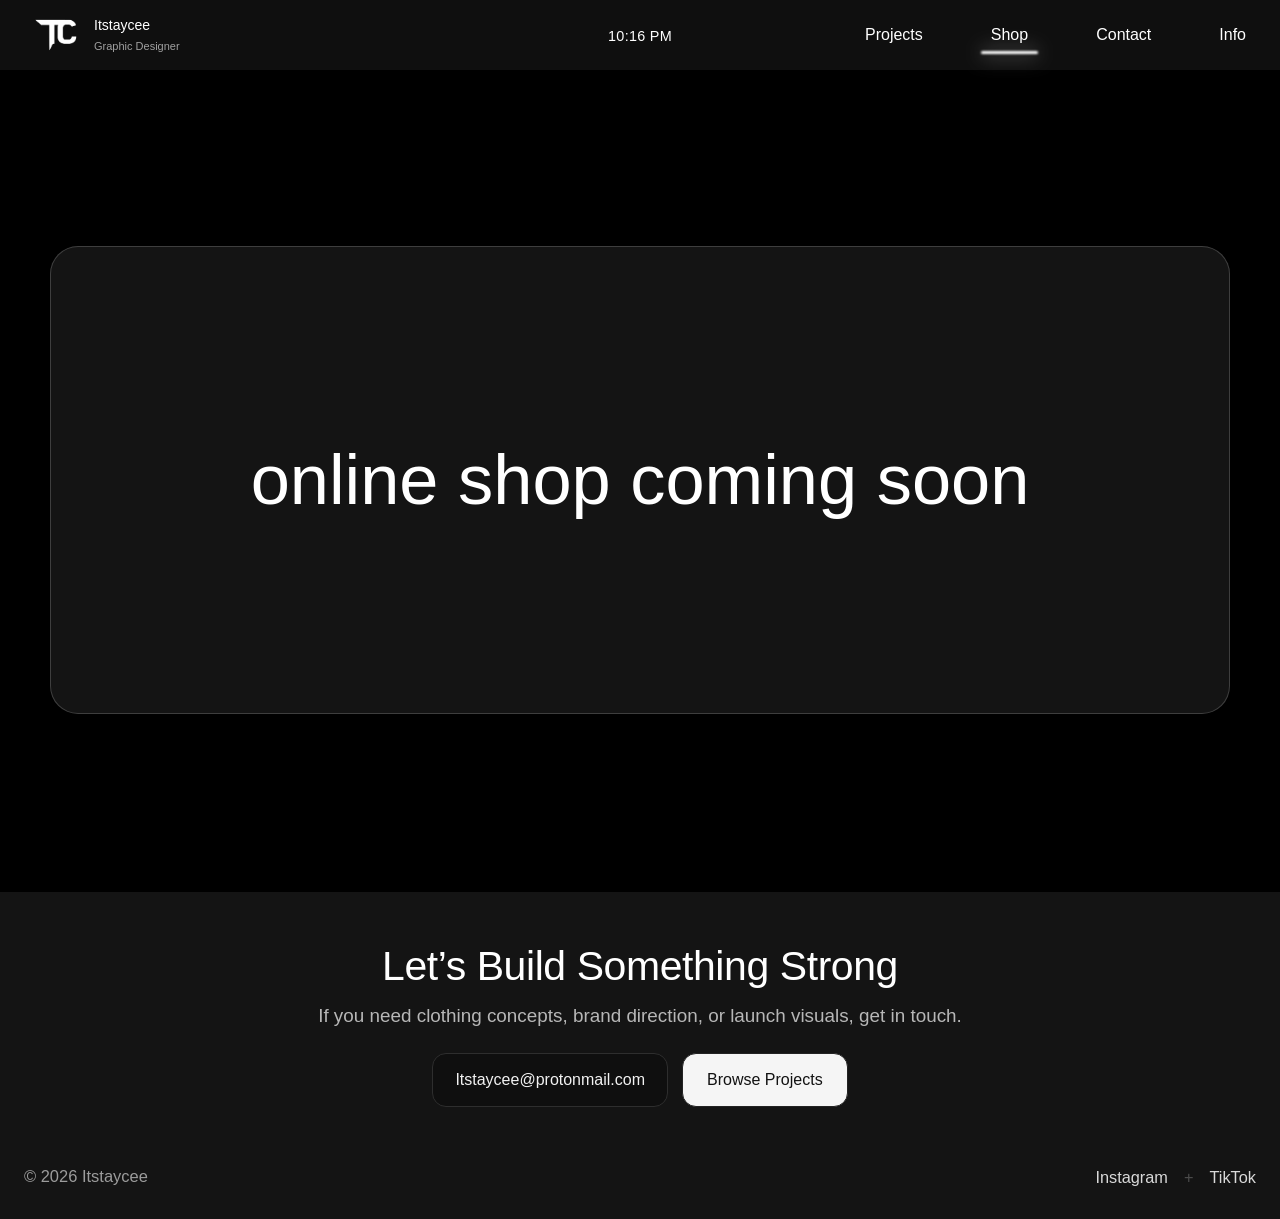
<file: shop.html>
<!DOCTYPE html>
<html lang="en">
<head>
    <meta charset="UTF-8">
    <meta name="viewport" content="width=device-width, initial-scale=1.0">
    <link rel="stylesheet" href="/CSS/style.css">
    <link rel="stylesheet" href="https://cdnjs.cloudflare.com/ajax/libs/font-awesome/6.5.2/css/all.min.css" integrity="sha512-SnH5WK+bZxgPHs44uWIX+LLJAJ9/2PkPKZ5QiAj6Ta86w+fsb2TkcmfRyVX3pBnMFcV7oQPJkl9QevSCWr3W6A==" crossorigin="anonymous" referrerpolicy="no-referrer" />
    <link href="https://fonts.googleapis.com/css2?family=Inter:wght@100..900&display=swap" rel="stylesheet">
    <link rel="icon" href="/tc-logo-black-favicon.png">
    <title>Itstaycee</title>
</head>
<body>
    <header class="header">
        <nav class="navbar">
            <a href="index.html" class="nav-logo">
                <img src="/images/TC-logo-white.webp" alt="Logo">
                <div class="nav-text">
                    <h6>Itstaycee</h6>
                    <p>Graphic Designer</p>
                </div>
            </a>
            <ul class="nav-menu">
                <li class="nav-item">
                    <a href="index.html" class="nav-link nav-link-ltr">Projects</a>
                </li>
                <li class="nav-item">
                    <a href="shop.html" class="nav-link nav-link-ltr">Shop</a>
                </li>
                <li class="nav-item">
                    <a href="contact.html" class="nav-link nav-link-ltr">Contact</a>
                </li>
                <li class="nav-item">
                    <a href="info.html" class="nav-link nav-link-ltr-1">Info</a>
                </li>
            </ul>
            <button class="hamburger" aria-label="Hamburger-Menu">
                <span class="bar"></span>
                <span class="bar"></span>
                <span class="bar"></span>
            </button>
        </nav>
    </header>

    <section class="shop-page">
        <div class="shop-coming-soon">
            <p>Online shop coming soon</p>
        </div>
    </section>

    <footer class="site-footer">
        <div class="site-footer-inner">
            <div class="site-footer-card">
                <h2>Let’s Build Something Strong</h2>
                <p>If you need clothing concepts, brand direction, or launch visuals, get in touch.</p>
                <div class="site-footer-cta">
                    <a class="site-footer-email" href="contact.html">Itstaycee@protonmail.com</a>
                    <a class="site-footer-btn" href="index.html">Browse Projects</a>
                </div>
            </div>

            <div class="site-footer-bottom">
                <p>&copy; 2026 Itstaycee</p>
                <div class="site-footer-links">
                    <a href="https://www.instagram.com/itstaycee/?hl=en" target="_blank" rel="noopener noreferrer">Instagram</a>
                    <a href="https://www.tiktok.com/@tayycee__?lang=en" target="_blank" rel="noopener noreferrer">TikTok</a>
                </div>
            </div>
        </div>
    </footer>
</body>
<script src="/JS/java.js"></script>
</html>
</file>
<file: CSS/style.css>
*{
    margin: 0;
    padding: 0;
    box-sizing: border-box;
}



/* Font Styles */
:root {
    --primary-font: "PP Neue Montreal", sans-serif;
    --fallback-font: "Inter", sans-serif;
    --font-thin: 300;
    --font-book: 400;
    --font-medium: 500;
    --font-semibold: 600;
    --font-bold: 700;
    --text-color: #fff;
    --background-color: #000;
    --background-color-2: #2A2A2A;
    --background-color-3: #0F0F0F;
}

/* Typography */
h1, h2, h3, h4, h5, h6, p {
    font-family: var(--primary-font), var(--fallback-font);
    color: var(--text-color);
    line-height: 1.65;
}

body,
p,
a,
li,
span,
button,
input,
textarea,
label {
    font-family: var(--primary-font), var(--fallback-font);
}

h1 { font-size: 3rem;}
h2 { font-size: 2.88rem;}
h3 { font-size: 2.074rem;}
h4 { font-size: 1.728rem;}
h5 { font-size: 1.44rem;}
h6 { font-size: 1.2rem;}

p { font-size: 1rem; font-weight: var(--font-book); }

/* Body & Background */
body {
    background-color: var(--background-color);
    height: 100%;
}


li {
    list-style: none;
}

a {
    text-decoration: none;
}



.header{
    background-color: var(--background-color-3);
    box-shadow: 0 0 10px rgba(0, 0, 0, .09);
}

.navbar {
    position: relative;
    display: flex;
    justify-content: space-between;
    align-items: center;
    padding: 0rem 1.5rem;
    
}

.nav-clock {
    position: absolute;
    left: 50%;
    transform: translateX(-50%);
    top: 50%;
    margin-top: -0.5em;
    pointer-events: none;
    color: #fff;
    font-family: var(--primary-font), var(--fallback-font);
    font-size: 0.9rem;
    font-weight: var(--font-medium);
    letter-spacing: 0.02em;
    white-space: nowrap;
}

.nav-clock-sep {
    opacity: 0.28;
    padding: 0 0.35rem;
}

.hamburger {
    display: none;
}

.bar {
    display: block;
    width: 25px;
    height: 3px;
    margin: 5px auto;
    -webkit-transition: all 0.3s ease-in-out;
    transition: all 0.3s ease-in-out;
    background-color: #101010;
}

.nav-menu {
    display: flex;
    justify-content: space-between;
    align-items: center;
    
}

.nav-backdrop {
    display: none;
}

.mobile-nav-drawer {
    display: none;
}

.nav-link {
    position: relative;
    padding: 5px 10px;
    font-size: 1rem;
    font-weight: 400;
    color: #fff;
    transition: all 0.3s ease-out;
    display: flex;
    align-items: center; /* Align text and arrow vertically */
    gap: 3px; /* Reduce gap between text and arrow */
    font-family: var(--primary-font);
    text-decoration: none;
  }

.nav-link::after {
    content: "";
    position: absolute;
    left: 50%;
    bottom: -5px; /* Adjust for spacing */
    width: 0;
    height: 3px;
    background: rgba(255, 255, 255, 0.7); /* Soft underglow */
    transition: width 0.3s ease-in-out, left 0.3s ease-in-out;
    box-shadow: 0 0 20px rgba(255, 255, 255, 0.7);
    border-radius: 20px;
    filter: blur(1.2px);
    
    
}

.nav-link:hover::after {
    width: 100%;
    left: 0;
}

.nav-link.active::after {
    width: 100%;
    left: 0;
    background: white; /* Brighter underglow for active link */
}

  .nav-item {
    margin-left: 3rem;
    
}

 .nav-item-2 {
        margin-left: 3rem;
        width: auto; /* Remove fixed width to prevent uneven spacing */
      }
    
    
    
    .nav-item-2:hover img {
        transform: rotate(44.5deg); /* Rotate arrow 90 degrees */
        filter: drop-shadow(0 0 5px rgba(255, 255, 255, 1)); /* Add a subtle white glow */
    }
  
  .nav-item-2 img {
    width: 10px; /* Adjust arrow size as needed */
    height: auto;
    margin: 0; /* Remove any extra spacing */
    padding: 0; /* Remove padding */
    transition: transform 0.3s ease, filter 0.3s ease; /* Smooth hover effect */
  }
  




  


.nav-logo img{
    height: 70px;
    width: auto;
}
.nav-logo{
    display: flex;
}

.nav-text{
    display: flex;
    justify-content: center;
    flex-direction: column;
}
.nav-text h6{
    font-size: 14px;
    text-align: left;
    font-weight: var(--font-book);
    color: #ffffff;
}
.nav-text p{
    color: #a0a0a0;
    text-align: left;
    font-size: 11px;
}

.connect {
text-decoration: underline;
font-family: var(--primary-font);
}

.ban-bold span{
    font-weight: 600;
}

  @keyframes animate{
    0%{
        background-position: 0 100%;
    }
    50%{
        background-position: 100% 0;
    }
    100%{
        background-position: 0 100%;
    }
}


 /*  This is the loading text animation on the home screen*/

.text-focus-in {
	-webkit-animation: text-focus-in 0.8s cubic-bezier(0.550, 0.085, 0.680, 0.530) both;
	        animation: text-focus-in 0.8s cubic-bezier(0.550, 0.085, 0.680, 0.530) both;
}


 @-webkit-keyframes text-focus-in {
    0% {
      -webkit-filter: blur(12px);
              filter: blur(12px);
      opacity: 0;
    }
    100% {
      -webkit-filter: blur(0px);
              filter: blur(0px);
      opacity: 1;
    }
  }
  @keyframes text-focus-in {
    0% {
      -webkit-filter: blur(12px);
              filter: blur(12px);
      opacity: 0;
    }
    100% {
      -webkit-filter: blur(0px);
              filter: blur(0px);
      opacity: 1;
    }
  }
  


.banner{
    height: 700px;
    width: auto;
    
}



.banner h4{
    text-align: left;
    font-size: 2.8rem;
    font-weight: 300;
   
    width: 90%;
    text-shadow: 0px 0px 8px rgba(255, 255, 255, 0.3);
}
.banner h3{
    text-align: left;
    font-size: 3rem;
    font-weight: 500;
    
    width: 90%;
    text-shadow: 0px 0px 8px rgba(255, 255, 255, 0.3);
}


.banner p{
    color: #ffffff;
    text-align: center;
    padding-bottom: 20px;
}

.view-work-button {
    display: inline-block;
    margin-left: 0px;
    margin-top: 30px;
    padding: 12px 28px;
    font-family: var(--primary-font);
    font-size: 1rem;
    font-weight: 400;
    color: white;
    background-color: #000;
    border: none;
    border-radius: 5px;
    text-decoration: none;
    transition: all 0.3s ease;

}
.view-work-button:hover {
    background-color: white;
    color: black;
    border-color: black;
}

.banner .view-work-button {
    display: inline-flex;
    align-items: center;
    justify-content: center;
    min-height: 54px;
    padding: 0 42px;
    border-radius: 14px;
    border: 1px solid #2e2e2e;
    background: #0f0f0f;
    color: #f2f2f2;
    text-decoration: none;
    font-size: 1rem;
    font-weight: var(--font-medium);
    transition: all 0.25s ease;
}

.banner .view-work-button:hover {
    border-color: #4c4c4c;
    background: #131313;
    color: #fff;
}


 h3 span{
    color: #000;
    text-align: center;
    font-style: bold;
    font-weight: 400;
    font-size: 5rem;
    font-style: italic;
    
}

.mainwrapper{
    height: auto;
    width: 100%;
    color: aliceblue;
    padding-top: 100px;
}
.mainwrapper-3{
    min-height: 900px;
    color: aliceblue;
    padding-top: 100px;
}

.projects-shell {
    padding: 140px 24px 0;
    max-width: 1320px;
    margin: 0 auto;
}

.projects-intro {
    max-width: 900px;
    margin-bottom: 34px;
}

.projects-kicker {
    font-size: 0.82rem;
    letter-spacing: 0.22em;
    text-transform: uppercase;
    color: #8d8d8d;
    margin-bottom: 14px;
}

.projects-intro h1 {
    font-size: clamp(2.2rem, 5.1vw, 4.4rem);
    line-height: 1;
    font-weight: var(--font-medium);
    max-width: 980px;
}

.projects-intro p {
    max-width: 720px;
    margin-top: 18px;
    color: #b7b7b7;
    font-size: 0.98rem;
    font-weight: 350;
    line-height: 1.5;
}

.project-tabs {
    display: inline-flex;
    gap: 10px;
    padding: 8px;
    border: 1px solid rgba(255, 255, 255, 0.1);
    border-radius: 999px;
    background: rgba(255, 255, 255, 0.03);
    margin-bottom: 28px;
}

.project-tabs-top {
    display: flex;
    justify-content: center;
    width: fit-content;
    margin: 0 auto 34px;
}

.project-tab {
    border: 0;
    background: transparent;
    color: #acacac;
    padding: 12px 20px;
    border-radius: 999px;
    cursor: pointer;
    font-size: 0.95rem;
    transition: background 0.25s ease, color 0.25s ease;
}

.project-tab.active,
.project-tab[aria-selected="true"] {
    background: #f3f3f3;
    color: #080808;
}

.project-panel {
    padding-bottom: 10px;
}

.project-panel[hidden] {
    display: none;
}

.project-panel-copy {
    display: grid;
    grid-template-columns: minmax(0, 1.1fr) minmax(0, 0.9fr);
    gap: 24px;
    align-items: end;
    margin-bottom: 28px;
}

.project-panel-copy h2 {
    font-size: clamp(1.45rem, 2.35vw, 2.2rem);
    line-height: 1.08;
    font-weight: 600;
}


.project-panel-copy p {
    color: #9f9f9f;
    font-size: 0.92rem;
    line-height: 1.55;
    font-weight: 350;
    max-width: 520px;
}

.project-card-feature {
    box-shadow: inset 0 0 0 1px rgba(255, 255, 255, 0.08);
}

.clothing-image-card .content {
    display: none;
}

.merch-image-card {
    aspect-ratio: auto;
    overflow: hidden;
    background: transparent;
    width: 100%;
    height: 500px;
    max-width: 100%;
    margin: 0 auto;
    display: flex;
    align-items: center;
    justify-content: center;
}

.merch-image-card.project-card-feature {
    box-shadow: none;
}

.merch-image-card img {
    width: auto;
    height: auto;
    max-width: 100%;
    max-height: 100%;
    object-fit: contain;
    display: block;
}

.bl-items.clothing-grid {
    grid-template-columns: repeat(3, minmax(0, 1fr));
    align-items: start;
    row-gap: 20px;
}

.bl-items.clothing-grid .bl-item-1 {
    align-self: start;
}

.bl-items.clothing-grid .image {
    aspect-ratio: auto;
    overflow: hidden;
}

.bl-items.merch-grid {
    grid-template-columns: repeat(3, minmax(0, 1fr));
    align-items: start;
}

.bl-items.clothing-grid .merch-image-card {
    height: auto;
    min-height: 0;
    overflow: hidden;
    align-items: flex-start;
}

.bl-items.clothing-grid .merch-image-card img {
    width: 100%;
    height: auto;
    max-width: 100%;
    max-height: none;
    object-fit: contain;
}

.shop-page {
    padding: 140px 24px 0;
    max-width: 1320px;
    margin: 0 auto;
}

.shop-coming-soon {
    min-height: calc(100vh - 220px);
    display: flex;
    align-items: center;
    justify-content: center;
    text-align: center;
}

.shop-coming-soon p {
    margin: 0;
    color: #ffffff;
    font-size: clamp(2.2rem, 6vw, 4.4rem);
    line-height: 1;
    font-weight: var(--font-medium);
    text-transform: lowercase;
    width: min(100%, 1180px);
    min-height: clamp(340px, 52vh, 560px);
    display: flex;
    align-items: center;
    justify-content: center;
    padding: 28px 34px;
    border: 1px solid rgba(255, 255, 255, 0.18);
    background: rgba(255, 255, 255, 0.08);
    backdrop-filter: blur(18px);
    -webkit-backdrop-filter: blur(18px);
    box-shadow: 0 18px 60px rgba(0, 0, 0, 0.2);
    border-radius: 28px;
}

.shop-hero {
    max-width: 860px;
    margin-bottom: 30px;
}

.shop-hero h1 {
    font-size: clamp(2.4rem, 5.5vw, 4.8rem);
    line-height: 0.98;
}

.shop-hero p:last-child {
    margin-top: 18px;
    color: #b7b7b7;
    font-size: 1.05rem;
}

.shop-grid {
    display: grid;
    grid-template-columns: repeat(3, minmax(0, 1fr));
    gap: 16px;
}

.shop-card {
    padding: 28px;
    min-height: 320px;
    border: 1px solid rgba(255, 255, 255, 0.1);
    background: linear-gradient(180deg, rgba(255, 255, 255, 0.05), rgba(255, 255, 255, 0.02));
    display: flex;
    flex-direction: column;
}

.shop-card-label {
    font-size: 0.82rem;
    text-transform: uppercase;
    letter-spacing: 0.18em;
    color: #8d8d8d;
}

.shop-card h2 {
    margin-top: 16px;
    font-size: 1.8rem;
    line-height: 1.05;
}

.shop-card p {
    color: #b7b7b7;
    margin-top: 14px;
}

.shop-card .view-work-button {
    margin-top: auto;
    align-self: flex-start;
}

.fade-in-element {
    opacity: 0;
    transition: opacity 3s ease-in;
    animation: fadeIn 3s forwards;
  }
  
  .fade-in-element.visible {
    opacity: 1;
  }

  @keyframes fadeIn {
    from {
      opacity: 0;
    }
    to {
      opacity: 1;
    }
  }
  
/* Preloader styles */
#preloader {
    position: fixed;
    top: 0;
    left: 0;
    width: 100%;
    height: 100%;
    background-color: #000000; /* Background color for the preloader */
    display: flex;
    justify-content: center;
    align-items: center;
    z-index: 9999; /* Ensures it appears above all other elements */
    opacity: 1; /* Initially fully visible */
    transition: opacity 0.5s ease; /* Smooth fade-out over 0.5 seconds */
}

/* Preloader video styles */
.preloader-video {
    width: 120px; /* Adjust width as needed */
    height: auto; /* Maintain aspect ratio */
    pointer-events: none;
}

.preloader-video::-webkit-media-controls {
    display: none !important;
}

.preloader-video::-webkit-media-controls-start-playback-button {
    display: none !important;
    -webkit-appearance: none;
}

  /* ABOUT ME AND DETAILS------------> */

.what-is-about-me {
    display: grid;
    grid-template-columns: minmax(0, 1.45fr) minmax(320px, 0.9fr);
    gap: 28px;
    align-items: start;
    padding: 60px 60px 30px;
}
    
    .what-is-1 { grid-area: 1 / 1 / 2 / 2; }
    .what-is-2 { grid-area: 1 / 2 / 2 / 3; }



.what-is-about-1 h1{
    text-align: left;
    padding: 0;
    font-size: clamp(2.6rem, 6vw, 4.8rem);
    line-height: 0.95;
    letter-spacing: 0.01em;
}
.what-is-about-1 p{
    color: #ffffff;
    width: 100%;
    max-width: 720px;
    font-size: 1.2rem;
    line-height: 1.28;
    font-weight: 450;
}

.about-body {
    margin-top: 24px;
}

.about-body p {
    padding: 0 !important;
}

.connects {
    display: grid;
    grid-template-columns: auto auto;
    gap: 14px 12px;
    margin-top: 18px;
    justify-content: start;
}

.connects span{
    color: #ffffff;
    padding-left: 0;
    font-size: 1.05rem;
}

.connects a {
    color: #d9d9d9;
    text-decoration: underline;
    text-underline-offset: 2px;
    font-weight: var(--font-medium);
}

.connects a:hover {
    color: #19b7c9;
}

.connects .connect + .connect::before {
    content: none;
}

.connects .connect {
    display: inline-flex;
    align-items: center;
}

.connects span.connect:nth-child(2)::after {
    content: none;
}

.connects span:first-child {
    grid-column: 1 / -1;
}

.connects span:first-child a{
    color: #ffffff;
    text-decoration: underline;
    text-underline-offset: 2px;
}
.about-body span{
    color: #ffffff;
    
}
.what-is-about-2 img{
    height: auto;
    width: 100% !important;
    padding: 0;
    margin-left: 0;
}

.what-is-about-2 {
    display: flex;
    flex-direction: column;
}

.what-is-about-2 .connects {
    margin-top: 16px;
}

.about-signature {
    margin-top: 14px;
    width: 92px !important;
    height: auto !important;
    opacity: 0.75;
}

#line{
    display: flex;
    justify-content: center;
}

.separator {
    height: 1px;
    width: 100%; /* Thickness of the line */
    background-color: #333333;
    padding: 0 60px;
    margin: 0rem 0rem 2rem 0rem; 
}

.experience {
    padding: 1rem 2.5rem;
    background-color: #000000; /* Matches the dark background */
    color: #ffffff; /* Light text on dark background */
}

.experience-item {
    display: flex; /* Flexbox layout */
    justify-content: space-between; /* Align left and right */
    align-items: flex-start; /* Align items at the top */
    margin-bottom: 2rem;
}

.work-experience-title {
    display: flex; /* Aligns items horizontally */
    align-items: center; /* Vertically centers the items */
    gap: 10px; /* Adds space between the dot and the text */
    margin-bottom: 1.5rem; /* Space below the title */
    padding-left: 60px;
}

.work-experience-title img {
    width: 13px !important; /* Adjust dot size */
    margin-left: -23px;
    height: auto;
    filter: drop-shadow(0 0 5px rgba(255, 255, 255, 0.6)) 
            drop-shadow(0 0 10px rgba(255, 255, 255, 0.4)); /* Glow effect */
}

.experience-title {
    font-size: 1.05rem; /* Section label size */
    font-weight: 350; /* Semi-bold */
    letter-spacing: 0.2px; /* Adds spacing between letters */
    color: #989898 !important; /* Text color */
    text-align: left; /* Aligns text to the left */
    margin: 0; /* Removes default paragraph margin */
}



.company h2 {
    padding-left: 30px;
    font-size: 2rem;
}

.details {
    max-width: 40%; /* Limit width for better readability */
    text-align: left;
    padding-right: 30px;
     /* Ensure proper alignment */
}

.details .position {
    font-size: 1rem;
    font-weight: 500;
    margin: 0;
}

.details .dates {
    font-size: 0.9rem;
    color: #989898; /* Lighter text for dates */
    margin: 0.5rem 0;
}

.details .description {
    font-size: 0.95rem;
    line-height: 1.5;
    color: #989898; /* Improve readability */
    font-weight: var(--font-medium);
}
.details .description span {
    color: #fff;
}

.services {
    padding: 1rem 60px;
    background-color: #000000;
    color: #ffffff;
}

.service-item {
    display: grid;
    grid-template-columns: 1fr;
    gap: 10px;
    align-items: start;
    margin-bottom: 1.6rem;
    padding-bottom: 1.6rem;
    border-bottom: 1px solid #222;
}

.service-item:last-child {
    margin-bottom: 0;
    padding-bottom: 0;
    border-bottom: none;
}

.service-title h2 {
    font-size: 1.7rem;
    padding-left: 0;
}

.service-copy p {
    font-size: 0.95rem;
    line-height: 1.5;
    color: #989898;
    font-weight: var(--font-medium);
    margin: 0;
}

.brands-logos{
display: flex;
justify-content: space-around;
}

.brands-logos img {
max-width: 17%;
opacity: 80%;
}

.text-center{
font-size: h1;
font-weight: var(--primary-font);
}







.abstract{
    text-align: left;
}

.abstract-1 {
    display: grid;
    grid-template-columns: repeat(2, 1fr);
    grid-template-rows: repeat(2, 1fr);
    grid-column-gap: 40px;
    grid-row-gap: 0px;
    justify-content: end;
    justify-items: center;
    align-items: stretch;
    padding-top: 100px;
}
    
    .abstract-2 { grid-area: 1 / 1 / 2 / 2; }
    .abstract-3 { grid-area: 1 / 2 / 2 / 3; }
    .abstract-4 { grid-area: 2 / 2 / 3 / 3; }
    .abstract-5 { grid-area: 2 / 1 / 3 / 2; }
    
    


.abstract p{
    margin-top: 20px;
    color: #989898;
}

.abstract-2 img{
    height: 60%;
    width: auto;
}
.abstract-3 img{
    height: 80%;
    width: auto;
    padding-top: 120px; 
}

.abstract-3 p{
    width: 80%;
}



header{
    position: fixed;
    z-index: 300;
    width: 100%;
}
  

.work-wrapper {
    display: grid;
    grid-template-columns: repeat(2, 1fr);
    grid-template-rows: repeat(2, 1fr);
    grid-column-gap: 0px;
    grid-row-gap: 0px;
    display: flex;
    justify-content: center;
    margin-top: 50px;
    grid-gap: 3.5rem;
}

.work-1 { grid-area: 1 / 1 / 2 / 2; }
.work-2 { grid-area: 1 / 2 / 2 / 3; }

.work-1, .work-2{
    height: 150px;
    width: 150px;
    background-color: var(--light-gray);
    border-radius: .625rem;
    box-shadow: inset 0 4px 12.8px 2px #61616177;
    position: relative;
    display: flex;
    justify-content: center;
    align-items: center;
}

.text-1{
    position: absolute;
    top: 157px;
}
.text-2{
    position: absolute;
    left: 36%;
    top: 157px;
}

/* This is the Start of The Branding Page Section  */
 
.bl-items {
    display: grid;
    grid-template-columns: repeat(2, minmax(0, 1fr));
    gap: 14px;
    padding: 0;
    border-radius: 0; 
}
    
    
    .div2 { grid-area: 1 / 2 / 2 / 3; }
    .div3 { grid-area: 1 / 3 / 2 / 4; }
    .div4 { grid-area: 2 / 1 / 3 / 2; }
    .div5 { grid-area: 2 / 2 / 3 / 3; }
    .div6 { grid-area: 2 / 3 / 3 / 4; }



.image{
    width: 100%;
    position: relative;
    aspect-ratio: 16 / 10.5;
    overflow: hidden;

}

.image img{
    width: 100%;
    height: 100%;
    display: block;
    margin: auto;
    object-fit: cover;
    border-radius: 0px;
}

.content{
    width: 100%;
    height: 100%;
    top: 0;
    left: 0;
    position: absolute;
    background: rgba(0, 0, 0, 0.6);
    display: flex;
    justify-content: center;
    align-items: center;
    flex-direction: column;
    opacity: 0;
    transition: 0.6s;
    border-radius: 0px;

}

.content:hover{
    opacity: 1;
}

.coming-soon-card {
    cursor: default;
    pointer-events: none;
}

.coming-soon-card .content {
    opacity: 1;
}

.content h6{
    margin-bottom: 5px;
    font-weight: 550;
    letter-spacing: 0.03em;
}
.content p{
    margin-bottom: 5px;
    font-weight: 300;
    letter-spacing: 0.08em;
    text-transform: uppercase;
    font-size: 0.86rem;
}


.project-cta{
    
    display: flex;
    justify-content: center;
    align-items: center;
    
    
}
.cta{
    padding: 10px;
    min-width: 1420px;
    display: flex;
    justify-content: center;
    
    
    
}
.cta h1{
    font-size: 1.5rem;
    font-weight: var(--font-medium);
    color: var(--text-color);
    
}
.project-cta :hover{
    
    transition: all 0.7s;
    color: #ff9951;
    
}

.home-thanks{
    display: flex;
    justify-content: center;
    text-align: center;
}
.thanks h4{
    font-weight: var(--font-book);
}

/* This is the contact section of the page  */

.contact-page {
    padding: 140px 30px 0;
}

.contact-cta {
    max-width: 1100px;
    margin: 0 auto 28px;
}

.contact-cta h1 {
    font-size: 2.4rem;
    font-weight: var(--font-medium);
    line-height: 1.2;
}

.contact-cta p {
    margin-top: 10px;
    color: #bdbdbd;
    max-width: 760px;
}

.contact-layout {
    max-width: 1100px;
    margin: 0 auto;
    display: grid;
    grid-template-columns: 1fr;
    gap: 20px;
    align-items: start;
}

.contact-side {
    border: 1px solid rgba(255, 255, 255, 0.15);
    background: rgba(255, 255, 255, 0.03);
    border-radius: 12px;
    padding: 24px;
    max-width: 360px;
}

.contact-side-label {
    color: #bdbdbd;
    font-size: 0.9rem;
    margin-bottom: 8px;
}

.contact-side-email {
    color: #fff;
    text-decoration: underline;
    font-size: 1.2rem;
}

.contact-page .contact-side-email {
    display: inline-flex;
    align-items: center;
    justify-content: center;
    min-height: 54px;
    padding: 0 22px;
    border-radius: 14px;
    border: 1px solid #2e2e2e;
    background: #0f0f0f;
    color: #f2f2f2;
    text-decoration: none;
    font-size: 1rem;
    font-weight: var(--font-medium);
}

.contact-page .contact-side-email:hover {
    border-color: #4c4c4c;
    color: #fff;
}

.contact-side-note {
    margin-top: 8px;
    color: #9e9e9e;
    font-size: 0.95rem;
}

.contact-services {
    width: 100%;
    max-width: 1100px;
    padding: 8px 0 6px;
}

.contact-services-kicker {
    margin: 0;
    font-size: 1.5rem;
    font-weight: var(--font-medium);
    line-height: 1.1;
    color: #ffffff;
}

.contact-services-intro {
    margin: 10px 0 0;
    max-width: 620px;
    color: #bdbdbd;
    font-size: 0.98rem;
    line-height: 1.55;
}

.contact-service-list {
    margin-top: 26px;
    display: grid;
    grid-template-columns: repeat(3, minmax(0, 1fr));
    gap: 24px;
}

.contact-service-item {
    min-height: 100%;
    padding: 28px 24px 30px;
    border: 1px solid rgba(255, 255, 255, 0.12);
    background: rgba(255, 255, 255, 0.02);
    border-radius: 18px;
}

.contact-service-item h3 {
    margin: 0 0 16px;
    font-size: 2rem;
    font-weight: var(--font-medium);
    color: #ffffff;
    line-height: 1.04;
}

.contact-service-item p {
    margin: 0;
    color: #bcbcbc;
    line-height: 1.6;
    font-size: 0.98rem;
}

.contact-service-item::before {
    content: attr(data-label);
    display: block;
    margin-bottom: 24px;
    color: rgba(255, 255, 255, 0.68);
    font-size: 0.82rem;
    letter-spacing: 0.18em;
    text-transform: uppercase;
}

.contact-form-card {
    border: 1px solid rgba(255, 255, 255, 0.15);
    background: rgba(255, 255, 255, 0.03);
    border-radius: 12px;
    padding: 28px;
    width: 100%;
}

.contact-form-card h2 {
    font-size: 1.9rem;
    font-weight: var(--font-medium);
    margin-bottom: 20px;
}

.contact-form-grid {
    display: grid;
    grid-template-columns: 1fr 1fr;
    gap: 18px;
}

.form-field {
    margin-bottom: 18px;
}

.form-field label {
    display: block;
    margin-bottom: 8px;
    color: #d5d5d5;
    font-size: 0.95rem;
}

.form-field input,
.form-field select,
.form-field textarea {
    width: 100%;
    border: 0;
    border-bottom: 1px solid rgba(255, 255, 255, 0.35);
    background: transparent;
    color: #fff;
    padding: 10px 2px;
    font-size: 1rem;
    border-radius: 0;
}

.form-field textarea {
    min-height: 110px;
    resize: vertical;
}

.form-field input:focus,
.form-field select:focus,
.form-field textarea:focus {
    outline: none;
    border-bottom-color: #fff;
}

.form-field select {
    appearance: none;
    -webkit-appearance: none;
    background-image: linear-gradient(45deg, transparent 50%, #ffffff 50%), linear-gradient(135deg, #ffffff 50%, transparent 50%);
    background-position: calc(100% - 18px) calc(50% - 2px), calc(100% - 12px) calc(50% - 2px);
    background-size: 6px 6px, 6px 6px;
    background-repeat: no-repeat;
    padding-right: 34px;
}

.form-field select option {
    background: #000000;
    color: #ffffff;
}

.contact-submit {
    margin-top: 8px;
    margin-left: 0;
}

.contact-page .contact-submit {
    display: inline-flex;
    align-items: center;
    justify-content: center;
    min-height: 54px;
    padding: 0 22px;
    border-radius: 14px;
    border: 1px solid #2e2e2e;
    background: #0f0f0f;
    color: #f2f2f2;
    text-decoration: none;
    font-size: 1rem;
    font-weight: var(--font-medium);
    transition: all 0.25s ease;
}

.contact-page .contact-submit:hover {
    border-color: #4c4c4c;
    background: #131313;
    color: #fff;
}

.contact-socials {
    margin-top: 20px;
    color: #c3c3c3;
    display: flex;
    align-items: center;
    gap: 8px;
    flex-wrap: wrap;
}

.contact-socials p {
    margin-right: 4px;
}

.contact-socials a {
    color: #fff;
    text-decoration: underline;
}

.contact-footer .footer-content {
    max-width: 1100px;
    width: 100%;
    margin: 0 auto;
    padding: 40px 0;
}

.fade-in {
	-webkit-animation: fade-in 1.3s cubic-bezier(0.390, 0.575, 0.565, 1.000) both;
	        animation: fade-in 1.3s cubic-bezier(0.390, 0.575, 0.565, 1.000) both;
}


 @-webkit-keyframes fade-in {
    0% {
      opacity: 0;
    }
    100% {
      opacity: 1;
    }
  }
  @keyframes fade-in {
    0% {
      opacity: 0;
    }
    100% {
      opacity: 1;
    }
  }
  
.contact-text{ 
    padding-top: 100px;
    display: flex
;
    justify-content: center;
    font-size: 2rem;
    text-align: center;
    font-weight: 500;
}

.mainwrapper-2{
    padding: 40px 0 0px 0;
    display: flex;
    justify-content: center;
}
.mainwrapper-2 img{
    width: 100%;
    height: auto;
}

  .container{
    max-width: 700px !important;
    padding: 25px 40px 120px 40px;
    background: rgba(82, 82, 82, 0.1);
   box-shadow: 0 4px 30px rgba(0, 0, 0, 0.1);
   backdrop-filter: blur(13.7px);
   -webkit-backdrop-filter: blur(13.7px);
   border: 1px solid rgba(219, 219, 219, 0.32);
    border-radius: 10px;
  }
  .container .text{
    text-align: center;
    font-size: 41px;
    font-weight: 600;
    font-family: 'Poppins', sans-serif;
    background: -webkit-linear-gradient(right, #56d8e4, #9f01ea, #56d8e4, #9f01ea);
    -webkit-background-clip: text;
    -webkit-text-fill-color: transparent;
  }
  .container form{
    padding: 30px 0 0 0;
    
    
  }
  .container form .form-row{
    display: flex;
    margin: 52px 0;
    
  }
  form .form-row .input-data{
    width: 100%;
    height: 40px;
    margin: 0 20px;
    position: relative;
    color: #ffffff;
    
    
  }
  form .form-row .textarea{
    height: 70px;
    
  }
  .input-data input,
  .textarea textarea{
    display: block;
    width: 100%;
    height: 100%;
    border: none;
    font-size: 17px;
    border-bottom: 2px solid rgba(0,0,0, 0.12);
    background-color: #00000000;
    border-color: #fff;
  }
  .input-data input:focus ~ label, .textarea textarea:focus ~ label,
  .input-data input:valid ~ label, .textarea textarea:valid ~ label{
    transform: translateY(-30px);
    font-size: 14px;
    color: #3498db;
  }
  .textarea textarea{
    resize: none;
    padding-top: 10px;
  }
  .input-data label{
    position: absolute;
    pointer-events: none;
    bottom: 10px;
    font-size: 16px;
    transition: all 0.3s ease;
  }
  .textarea label{
    width: 100%;
    bottom: 40px;
    background: #ffffff00;
  }
  .input-data .underline{
    position: absolute;
    bottom: 0;
    height: 2px;
    width: 100%;
  }
  .input-data .underline:before{
    position: absolute;
    content: "";
    height: 2px;
    width: 100%;
    background: #3498db;
    transform: scaleX(0);
    transform-origin: center;
    transition: transform 0.3s ease;
  }
  .input-data input:focus ~ .underline:before,
  .input-data input:valid ~ .underline:before,
  .textarea textarea:focus ~ .underline:before,
  .textarea textarea:valid ~ .underline:before{
    transform: scale(1);
  }
  .submit-btn .input-data{
    overflow: hidden;
    height: 45px!important;
    width: 25%!important;
  }
  .submit-btn .input-data .inner{
    height: 100%;
    width: 300%;
    position: absolute;
    left: -100%;
    background: rgba(82, 82, 82, 0.1);
    box-shadow: 0 4px 30px rgba(0, 0, 0, 0.1);
    backdrop-filter: blur(13.7px);
    -webkit-backdrop-filter: blur(13.7px);
    transition: all 0.4s;
  }
  
  .submit-btn .input-data:hover .inner{
    left: 0;
    
  }
  .submit-btn .input-data input{
    background: none;
    border: none;
    color: #fff;
    font-size: 17px;
    font-weight: 500;
    text-transform: uppercase;
    letter-spacing: 1px;
    cursor: pointer;
    position: relative;
    z-index: 2;
  }

  

  /* This is for a Mobile Breakpoint  */

  @media (max-width: 430px) {
    .container .text{
      font-size: 30px;
    }
    .container form{
      padding: 10px 0 0 0;
    }
    .container form .form-row{
      display: block;
    }
    form .form-row .input-data{
      margin: 35px 0!important;
    }
    .submit-btn .input-data{
      width: 40%!important;
    }
  }


  /* THIS IS THE PORTOFLIO PAGES SECTION OF THE PAGE!!!!!!------->  */
/* This is the Work Page Section for Branding */

.space-breaker{
width: 100%;
margin: 3rem;
}



.what-is {
    display: grid;
    grid-template-columns: repeat(2, 1fr);
    grid-template-rows: 1fr;
    grid-column-gap: 0px;
    grid-row-gap: 0px;
    }
    
    .what-is-1 { grid-area: 1 / 1 / 2 / 2; }
    .what-is-2 { grid-area: 1 / 2 / 2 / 3; }

.what-is span{
    color: #ffffff;
    font-weight: bold;
}

.what-is-1 h1{
    text-align: left;
    padding: 150px 0 0 30px;
}
.what-is-1 p{
    width: 90%;
    color: #989898;
    
}
.what-is-2 img{
    height: auto;
    width: 100%;
    
}

.what-is p{
    padding: 10px 0 0 30px;
}






.brand-wrapper img{
max-width: 100%;
height: auto;
}



.prototype{
    display: flex;
    justify-content: center;
    flex-direction: column;
    align-items: center;
 
 }
 .prototype img{
     width: 80%;
    padding: 30px 0 30px 0;
 }
 .prototype h1{
     padding: 50px 0 10px 0;
 }
 .prototype h2{
     padding: 50px 0 50px 0;
 }



.what-is-about-1 p{
    padding: 10px 0 0 30px;
}

.challenge-solution ul {
    display: flex;
    justify-content: center;
    justify-content: space-around;
    padding: 40px 190px;
}
.challenge-solution img {
    max-height: 800px;
    width: auto;
}
.challenge-solution li {
    width: 40%;
    
}

.challenge-solution p {
    width: 100%;
    text-align: left;
    color: #989898;
    font-weight: var(--font-medium);
}
.challenge-solution-2 h1 {
    width: 100%;
    text-align: left;
    padding-left: 230px;
    width: 60%;
}
.challenge-solution h2 {
        font-size: 1.44rem;
        text-align: left;
        color: #ffffff !important;
        font-weight: var(--font-bold);
}
.challenge-solution-2 p {
    width: 100%;
    text-align: left;
    color: #989898;
    padding-left: 230px;
    width: 60%;
    font-weight: var(--font-medium);
}

.brand-wrapper h4{
    text-align: center;
    padding: 30px 0 0 30px;
}

.development{
    display: flex;
    justify-content: center;
    flex-direction: column;
    align-items: center;
    margin-top:40px;
}


.development img {
    width: 100;
    padding: 20px 200px;
}


.page-structure {
    display: flex;
    justify-content: center;
    align-items: center;
    flex-direction: column;
}
.page-structure p {
    text-align: center;
    width: 40%;
    padding-top: 10px;
}

.page-structure img{
    width: 90%;
    margin: 50px 0 20px 0;
}

.design {
    display: grid;
    grid-template-columns: repeat(2, 1fr);
    grid-template-rows: repeat(2, 1fr);
    grid-column-gap: 10px;
    grid-row-gap: 10px;
    padding: 20px 200px;
    margin: 0px;
}
    
    .dsn-1 { grid-area: 1 / 1 / 2 / 2; }
    .dsn-2 { grid-area: 1 / 2 / 2 / 3; }
    .dsn-3 { grid-area: 2 / 1 / 3 / 2; }
    .dsn-4 { grid-area: 2 / 2 / 3 / 3; }

.design img{
    width: 100%
}

.design-2{
display: flex;
gap: .625rem;
justify-content: center;
padding: 20px 200px;
}

.design-2 img{
    width: 100%;
    height: auto;
}



.dssn-1 img{
min-height: 100%;
width: auto;
object-fit: cover;
}
.dssn-2 img{
max-height: auto;
width: 100%;

}
.dssn-2 video{
max-height: auto;
width: 100%;
}


.abstract{
    text-align: center;
    margin: 40px 40px 40px 40px;

}
.abstract p{
    margin-top: 20px;

}
.abstract-1 img{
    height: auto;
    width: 600px;
}
.abstract-1 {
    display: flex;
    justify-content: center;
}

/* This is the UX/UI Project Structure */
.what-is-uxui {
    display: grid;
    grid-template-columns: repeat(2, 1fr);
    grid-template-rows: 1fr;
    grid-column-gap: 0px;
    grid-row-gap: 0px;
    padding: 50px 150px 0px 350px;
    margin-top: 32px;
    }
.what-is-uxui-design {
    display: grid;
    grid-template-columns: repeat(2, 1fr);
    grid-template-rows: 1fr;
    grid-column-gap: 0px;
    grid-row-gap: 0px;
    padding: 0px 150px 0px 200px;
    margin-top: 32px;
    }
    
    .what-is-1 { grid-area: 1 / 1 / 2 / 2; }
    .what-is-2 { grid-area: 1 / 2 / 2 / 3; }

.what-is-uxxi span{
    color: #ffffff;
    font-weight: bold;
    
}

.what-is-uxui-1 h1{
    text-align: left;
    padding: 10px 0 0 0px;
    margin-top: 1rem;
    font-size: 3rem;
    font-weight: 600;
}
.what-is-uxui-1 h2 span{
    text-align: left;
    font-weight: 500;
    font-size: 1.8rem;
   
    
}
.what-is-uxui-1 h6{
    text-align: left;
    padding: 5px 0 0 0px;
    
}
.what-is-uxui-1 p{
    width: 90%;
    color: #989898;
    padding: 1px 0 0 0px;
    font-weight: var(--font-medium);
}
.what-is-uxui-1 p span{
    color: #fff;
}
.what-is-uxui-2 {
    display: flex;
   justify-content: center;
}
.what-is-uxui-2 img{
    margin: 32px 0;
    height: 250px;
    width: auto;
}
.what-is-uxui-2.bigger img{
    margin: 32px 0;
    height: auto;
    width: auto;
    margin-right: 50px;
}

.project-page h1 {
    font-weight: var(--font-medium);
}

.uxui-work{
margin-top: 2rem;
padding: 0px 170px 0px 350px;
}

.uxui-work h1{
    text-align: left;
    padding: 10px 0 0 0px;
    margin-top: 6rem;
    font-size: 3rem;
    font-weight: var(--font-medium);
}
.uxui-work p{
    text-align: left;
    padding: 10px 0 0 0px;
    margin-top: 2rem;
    max-width: 620px;
    color: #d9d9d9;
}

.development-uxui img {
    width: 70%;
    padding: 20px 0px;
}

.uxui-prototype{
display: flex;
width: 100%;
}

.exc { text-align: center; 

}
       .exc h1 { margin: 0px 0px 0px 0px; color: #ffffff;
            font-weight: var(--font-medium);
            padding: 10px 0px 15px 0px;
         }
        .grid {
            display: grid;
            grid-template-columns: repeat(2, 1fr);
            gap: 30px;
        }
        .section {
            text-align: left;
            
            
        }
        .section h2 { margin-top: 0; color: #ffffff; font-size: 1.2rem;
        font-weight: var(--font-medium);
        }
        .section p { color: #ffffff; 
            margin: 0px 0px 0px 0px;
            max-width: 300px;
         }
        .section-2 p { color: #ffffff; 
            margin: 0px 0px 0px 0px;
            max-width: 400px;
        }
        .section-2 span { 
         font-weight: var(--font-semibold);
        }



 .divider{
display: flex;
gap: 20px;
}
 .divider-1 h1 {
font-size: 2rem;
}
 .divider-1 p {
    padding: 0;
    margin: 0;
}
 .divider-2 img{

}

#research span { 
    font-weight: var(--font-semibold);
}
.ending span { 
    font-weight: var(--font-semibold);
}
.section span { 
    font-weight: var(--font-semibold);
}

.vid-protype{
display: flex;
justify-content: left;
align-items: center;
gap: 60px;
padding-left: 100px;
}
.vid-pro video{
width: auto;
max-height: 500px;
}
#prototype h1{
padding: 0px 0px 60px 0px;
}

.vid-pro-text h2{
    font-size: 2rem;
}
.vid-pro-text p{
    max-width: 400px;
    margin: 0;
}

.mini-nav {
  position: fixed;
  top: 20%;
  right: 20px;
  opacity: 0;
  visibility: hidden;
  transition: opacity 0.3s ease, visibility 0.3s ease;
  z-index: 1000;
}

.mini-nav.active {
  opacity: 1;
  visibility: visible;
}
  
  .mini-nav ul {
    list-style: none;
    margin: 0;
    padding: 0;
    padding-top: 20px;
  }
  
  .mini-nav ul li {
    margin-bottom: 10px;
    
  }
  
  .mini-nav ul li a {
    color: #989898;
    text-decoration: none;
    font-size: 0.9rem;
    font-weight: 300;
    transition: color 0.3s ease;
  }
  
  .mini-nav ul li a:hover {
    color: #fff; /* Highlight color on hover */
  }

.mini-nav ul li a.active {
    color: #fff;
    text-decoration: underline;
  }

@media (min-width: 769px) {
    .uxui-page section[id] {
        scroll-margin-top: 110px;
    }
}

  .highlight{
    font-weight: var(--font-bold);
    font-family: var(--primary-font);
}


.case-study {
    position: relative;
    width: 100%;
    max-width: 600px; /* Adjust based on your design */
    overflow: hidden;
    border-radius: 10px; /* Optional for rounded corners */
}

.case-study img {
    width: 100%;
    display: block;
    transition: transform 0.3s ease-in-out;
}

.case-study:hover img {
    transform: scale(1.05); /* Slight zoom effect */
}

.overlay {
    position: absolute;
    top: 0;
    left: 0;
    width: 100%;
    height: 100%;
    background: rgba(0, 0, 0, 0.6); /* Dark overlay */
    display: flex;
    align-items: center;
    justify-content: center;
    opacity: 0;
    transition: opacity 0.3s ease-in-out;
}

.case-study:hover .overlay {
    opacity: 1;
}

.overlay h2 {
    color: white;
    font-size: 24px;
    font-weight: bold;
    text-transform: uppercase;
    text-align: center;
}

.cs-items {
    display: grid;
    grid-template-columns: repeat(2, 1fr);
    grid-column-gap: 30px;
    padding: 0 80px;
    
}
.cs-item-1 {
   padding: 10px;
   margin: 10px;
   background-color: var(--background-color-2);
   
}

.cs-item-bottom{
display: flex;
justify-content: space-between;
font-family: var(--primary-font);
padding-top: 10px;
}

.cs-bottom-2{
padding: 8px 15px 5px 15px;

text-align: center;
width: auto;
background-color: var(--background-color-3);

}
.cs-bottom-2 a{
text-decoration: none;
color: var(--text-color);
font-weight: var(--font-book);
}
.cs-bottom-1{
padding: 5px 15px 5px 15px;

text-align: center;
width: auto;
background-color: var(--background-color-3);
}
.cs-bottom-1 p{
text-decoration: none;
color: var(--text-color);
font-weight: var(--font-book);

}



/* This is the fade in animation of the page  */
.fade-in-section {
    opacity: 0;
    transform: translateY(20px);
    transition: opacity 1s ease-out, transform 1s ease-out;
    
}

.fade-in-section.is-visible {
    opacity: 1;
    transform: translateY(0);
}

.uxui-prototype {
    display: block;
}

.uxui-prototype-2 {
    display: none;
}

.uxui-prototype-link{
    padding: 10px 0 0 0px;
    margin-top: 2rem;
}
.uxui-prototype-link a{
    color: #009FFD;
    text-decoration: underline;
}

.back-button {
    position: fixed;
    top: 20%;
    left: 50px; /* Position it on the left */
    opacity: 0;
    visibility: hidden;
    transition: opacity 0.3s ease, visibility 0.3s ease;
    z-index: 1000;
    background: rgba(255, 255, 255, 0.1);
    padding: 10px 15px;
    border-radius: 30px;
    color: #989898;
    text-decoration: none;
    font-size: 0.9rem;
    font-weight: 300;
    transition: background 0.3s ease, color 0.3s ease;
  }
  
  .back-button.active {
    opacity: 1;
    visibility: visible;
  }
  
  .back-button:hover {
    background: rgba(255, 255, 255, 0.3);
    color: #fff;
  }

  .project-navigation {
    display: flex;
    justify-content: center;
    align-items: center;
    gap: 90px; /* Space between elements */
    margin: 50px 0px 50px 0px;
    
  }
  
  .nav-arrow {
    color: #fff;
    text-decoration: none;
    font-size: 0.9rem;
    font-weight: 300;
    background: rgba(255, 255, 255, 0.1);
    padding: 10px 15px;
    border-radius: 12px;
    
    
  }
  
  .nav-arrow:hover {
    color: #ffffff;
    transition: background 0.3s ease, color 0.3s ease;
    background: rgba(255, 255, 255, 0.3);
  }

.back-home { 
    display: none; /* Hides Back to Work button Desktop */
  }

.homevid-cover {
  position: relative;
  width: 100%;
  height: 100vh; /* Full screen height */
  overflow: hidden;
  display: flex;
  align-items: center;
  justify-content: flex-start;
}

.homevid-cover::before {
  content: "";
  position: absolute;
  inset: 0;
  background: rgba(0, 0, 0, 0.18);
  z-index: 1;
  pointer-events: none;
}

.homevid {
  position: absolute;
  top: 50%;
  left: 50%;
  min-width: 100%;
  min-height: 100%;
  transform: translate(-50%, -50%);
  object-fit: cover;
  z-index: -1;
}

.neonText {
  position: relative;
  z-index: 2;
  padding-left: 150px;
  color: white;
  max-width: 90%;
  
}

.neonText h3 {
  text-align: left;
  font-size: 4rem;
  font-weight: var(--font-medium);
  text-shadow: none;
}

.neonText h4 {
  text-align: left;
  font-size: 3rem;
  text-shadow: none;
  font-weight: var(--font-medium);
}

.neonText .highlight {
  font-family: inherit;
  font-weight: 500;
  font-size: inherit;
  line-height: inherit;
}

.neonText .hero-role {
  white-space: nowrap;
}

.neonText .hero-title-line {
  display: block;
  white-space: nowrap;
}

.neonText .hero-subline {
  display: block;
  margin-top: 0.55rem;
  font-size: 0.52em;
  line-height: 1.4;
  padding-right: 0;
  max-inline-size: 40ch;
}


.back-home-btn{
   width: 130px; 
   height: 40px;
   
   background: rgba(255, 255, 255, 0.1);
   backdrop-filter: blur(13.7px);
   -webkit-backdrop-filter: blur(13.7px);
   border: 1px solid rgba(219, 219, 219, 0.32);
   margin: 20px 0px;
   transition: all 0.3s ease-out;
   color: #c4c4c4;
    border-radius: 8px;
    text-decoration: none;
    font-weight: 400;
    border: none;
    cursor: pointer;
    transition: background 0.3s ease;
    
   
   
}

.back-home-btn:hover{
    background-color: #4f4f4f91;
}
  
  /* Ensuring Back to Work button fits the design */
  
  
 
/* This is the footer section of the page  */

/* Floating Contact Button (centered bottom) */
.contact-btn {
  position: fixed;
  bottom: 2rem;
  left: 50%;
  transform: translateX(-50%);
  background: #1b1b1b;
  color: #a1144a;
  font-weight: bold;
  padding: 0.3rem 2rem 0.2rem 0.5rem;
  border-radius: 999px;
  border: none;
  display: flex;
  align-items: center;
  gap: 1.2rem;
  box-shadow: 0 5px 15px rgba(0,0,0,0.2);
  z-index: 1000;
  cursor: pointer;
}
.contact-btn img {
  width: 60px;
  height: 60px;
  border-radius: 50%;
}
.contact-btn-text h3{
  letter-spacing: 0.5px;
  font-weight: 500;
  font-size: 1.4rem;
}

/* Modal Styling */
.contact-modal {
  display: none;
  position: fixed;
  z-index: 999;
  inset: 0;
  background-color: rgba(0, 0, 0, 0.6);
  backdrop-filter: blur(4px);
  justify-content: center;
  align-items: center;
}
.contact-modal.active {
  display: flex;
}
.modal-content {
  background: #dbdbdb;
  padding: 2rem;
  border-radius: 20px;
  width: 95%;
  max-width: 1400px;
  height: 700px;
  position: relative;
  animation: slideUp 0.4s ease forwards;
}
@keyframes slideUp {
  from {
    transform: translateY(50px);
    opacity: 0;
  }
  to {
    transform: translateY(0);
    opacity: 1;
  }
}
.close-modal {
  position: absolute;
  top: 1.2rem;
  right: 1.2rem;
  font-size: 2rem;
  background-color: rgb(169, 169, 169);
  border-radius: 50%;
  padding: 5px 15px;
  border: none;
  color: #000000;
  cursor: pointer;
}
.modal-content h1 {
  font-size: 4.5rem;
  margin-bottom: 1.5rem;
  line-height: 75px;
  color: #161616;
  font-family: var(--primary-font)
}
.modal-content .highlight {
  color: #282828;
}
.modal-content .grid {
  display: grid;
  grid-template-columns: repeat(auto-fit, minmax(250px, 1fr));
  gap: 1.5rem;
}
.form-box {
  display: flex;
  flex-direction: column;
}
.form-box label {
  font-weight: 600;
  margin-bottom: 0.5rem;
  color: #282828;
  font-family: var(--primary-font);
}
.form-box input,
.form-box textarea {
  padding: 12px 0px 80px 12px;
  border: none;
  border-radius: 12px;
  background-color: #f6f6f6;
  font-size: 1rem;
  resize: none;
}

.form-box-details{
display: flex;
}

textarea {
  height: 100px;
}
.tag-grid {
  display: flex;
  flex-wrap: wrap;
  gap: 10px;
}
.tag {
  background: #fff;
  border: 2px solid #a1144a;
  color: #a1144a;
  padding: 8px 14px;
  border-radius: 30px;
  font-size: 0.9rem;
  cursor: pointer;
  transition: 0.2s;
}
.tag:hover {
  background-color: #a1144a;
  color: white;
}
.submit-btn {
  margin-top: 2rem;
  background: #a1144a;
  color: white;
  font-weight: 600;
  border: none;
  padding: 14px 28px;
  border-radius: 30px;
  cursor: pointer;
  font-size: 1rem;
  display: flex;
  align-items: center;
  gap: 10px;
}




footer {
    background-color: transparent;
}

.site-footer {
    background: #141414;
    color: var(--text-color);
    margin-top: 72px;
    padding: 24px 20px 28px;
}

.site-footer-inner {
    max-width: 1400px;
    margin: 0 auto;
}

.site-footer-card {
    background: transparent;
    border: none;
    border-radius: 26px;
    padding: 30px 54px;
    text-align: center;
}

.site-footer-card h2 {
    margin: 0;
    font-size: clamp(1.9rem, 3.2vw, 3rem);
    line-height: 0.98;
    font-weight: var(--font-medium);
    letter-spacing: -0.01em;
    color: #fff;
}

.site-footer-card p {
    margin: 16px 0 0;
    font-size: 1.18rem;
    line-height: 1.45;
    color: #b7b7b7;
    max-width: 860px;
    margin-left: auto;
    margin-right: auto;
}

.site-footer-cta {
    margin-top: 24px;
    display: flex;
    align-items: center;
    justify-content: center;
    gap: 14px;
    flex-wrap: wrap;
}

.site-footer-email {
    display: inline-flex;
    align-items: center;
    justify-content: center;
    min-height: 54px;
    padding: 0 22px;
    border-radius: 14px;
    border: 1px solid #2e2e2e;
    background: #0f0f0f;
    color: #f2f2f2;
    text-decoration: none;
    font-size: 1rem;
    font-weight: var(--font-medium);
}

.site-footer-email:hover {
    border-color: #4c4c4c;
    color: #fff;
}

.site-footer-btn {
    display: inline-flex;
    align-items: center;
    justify-content: center;
    min-height: 54px;
    padding: 0 24px;
    border-radius: 14px;
    border: 1px solid #232323;
    background: #f5f5f5;
    color: #121212;
    text-decoration: none;
    font-size: 1rem;
    font-weight: var(--font-medium);
    transition: all 0.25s ease;
}

.site-footer-btn:hover {
    background: #000000;
    color: #ffffff;
    border-color: #000000;
}

.site-footer-bottom {
    display: flex;
    justify-content: space-between;
    align-items: center;
    gap: 20px;
    margin-top: 20px;
    padding: 6px 4px 0;
}

.site-footer-bottom p {
    margin: 0;
    font-size: 1.03rem;
    color: #9c9c9c;
}

.site-footer-links {
    display: flex;
    align-items: center;
    gap: 16px;
}

.site-footer-links a {
    color: #d9d9d9;
    text-decoration: none;
    font-size: 1.02rem;
    font-weight: var(--font-medium);
}

.site-footer-links a:hover {
    color: #19b7c9;
}

.site-footer-links a + a::before {
    content: "+";
    opacity: 0.28;
    margin-right: 16px;
    color: #d9d9d9;
}

@media only screen and (max-width: 768px) {
    .nav-menu {
        display: none;
    }

     .homevid-cover {
  position: relative;
  width: 100%;
  height: 90vh; /* Full screen height */
  overflow: hidden;
  display: flex;
  align-items: center;
  justify-content: flex-start;
}

.homevid {
  position: absolute;
  top: 50%;
  left: 50%;
  min-width: 100%;
  min-height: 100%;
  transform: translate(-50%, -50%);
  object-fit: cover;
  z-index: -1;
}


    .project-navigation {
        display: flex;
        justify-content: center;
        align-items: center;
        gap: 5px; /* Space between elements */
        margin-top: 50px;
      }
      
      .nav-arrow {
        color: #fff;
        text-decoration: none;
        font-size: 0.6rem;
        font-weight: 300;
       
        margin: 0 10px 0 10px;
      }
      
    .nav-arrow:hover {
        color: #989898;
      }

      .contact-page {
        padding: 110px 16px 0;
      }

      .contact-cta {
        margin-bottom: 20px;
        padding: 0 18px;
      }

      .contact-cta h1 {
        font-size: 1.8rem;
      }

      .contact-cta p {
        font-size: 0.95rem;
      }

      .contact-layout {
        grid-template-columns: 1fr;
        gap: 16px;
      }

      .contact-side,
      .contact-form-card {
        padding: 18px;
      }

      .contact-services {
        padding: 4px 0 0;
      }

      .contact-services-kicker {
        font-size: 1.3rem;
      }

      .contact-services-intro,
      .contact-service-item p {
        font-size: 0.95rem;
      }

      .contact-service-list {
        margin-top: 20px;
        grid-template-columns: 1fr;
        gap: 14px;
      }

      .contact-service-item {
        padding: 20px 18px 22px;
        border-radius: 18px;
      }

      .contact-service-item h3 {
        font-size: 1.6rem;
        margin-bottom: 12px;
      }

      .contact-form-card h2 {
        font-size: 1.5rem;
      }

      .contact-form-grid {
        grid-template-columns: 1fr;
        gap: 0;
      }

      .contact-submit {
        width: 100%;
        text-align: center;
      }

      .contact-socials {
        flex-direction: row;
        flex-wrap: wrap;
        justify-content: center;
        align-items: center;
        text-align: center;
        gap: 6px;
      }

      .contact-socials p {
        width: 100%;
        margin-right: 0;
      }

      .contact-socials span {
        display: inline;
      }

      .site-footer {
        margin-top: 46px;
        padding: 16px;
      }

      .site-footer-card {
        padding: 26px 18px;
        border-radius: 18px;
      }

      .site-footer-card h2 {
        font-size: 1.7rem;
        line-height: 1.02;
        font-weight: var(--font-medium);
      }

      .site-footer-card p {
        font-size: 0.98rem;
      }

      .site-footer-cta {
        flex-direction: column;
        align-items: stretch;
        gap: 10px;
      }

      .site-footer-email,
      .site-footer-btn {
        width: 100%;
        min-height: 50px;
      }

      .site-footer-bottom {
        margin-top: 16px;
        flex-direction: column;
        text-align: center;
      }

      .site-footer-bottom p {
        font-size: 0.92rem;
      }

      .site-footer-links {
        justify-content: center;
      }

    .back-button { 
        display: none; /* Hides Back to Work button on mobile */
      }
   
      .back-home{
        display: flex;
        justify-content: center; 
     }
     
     .back-home-btn{
        width: 130px; 
        height: 36px;
        
        background: rgba(255, 255, 255, 0.1);
        backdrop-filter: blur(13.7px);
        -webkit-backdrop-filter: blur(13.7px);
        border: 1px solid rgba(219, 219, 219, 0.32);
        margin: 20px 0px;
        transition: all 0.3s ease-out;
        color: #ffffff;
         border-radius: 10px;
         text-decoration: none;
         font-weight: 300;
         border: none;
         cursor: pointer;
         font-size: 0.7rem;
         transition: background 0.3s ease;
        
        
     }
     
     .back-home-btn:hover{
         background-color: #4f4f4f91;
     }
       

    body.menu-open {
        overflow: hidden;
    }

    .nav-backdrop {
        display: block;
        position: fixed;
        inset: 0;
        border: 0;
        background: rgba(0, 0, 0, 0.42);
        opacity: 0;
        pointer-events: none;
        transition: opacity 0.3s ease;
        z-index: 1090;
    }

    .nav-backdrop.active {
        opacity: 1;
        pointer-events: auto;
    }

    .mobile-nav-drawer {
        display: block;
        position: fixed;
        inset: 0 0 0 auto;
        width: 100%;
        min-height: 100vh;
        background: #000000;
        color: #ffffff;
        transform: translateX(100%);
        transition: transform 0.3s ease;
        z-index: 1100;
        overflow-y: auto;
        pointer-events: none;
    }

    .mobile-nav-drawer.active {
        transform: translateX(0);
        pointer-events: auto;
    }

    .mobile-nav-drawer-inner {
        min-height: 100vh;
        display: flex;
        flex-direction: column;
        padding: 6.6rem 1.5rem 2rem;
    }

    .mobile-nav-kicker {
        margin: 0 0 1.75rem;
        color: #ffffff;
        opacity: 0.68;
        font-size: 0.95rem;
        font-weight: 500;
        font-family: var(--primary-font);
    }

    .mobile-nav-links ul {
        list-style: none;
        margin: 0;
        padding: 0;
    }

    .mobile-nav-links li + li {
        margin-top: 1rem;
    }

    .mobile-nav-link {
        display: inline-block;
        color: #ffffff;
        font-size: clamp(2.15rem, 8vw, 3.2rem);
        line-height: 1;
        font-weight: 500;
        font-family: var(--primary-font);
    }

    .nav-item {
        width: 100%;
        margin: 0;
    }

    .hamburger {
        display: block;
        cursor: pointer;
        background-color: transparent;
        border: none;
        width: auto;
        position: relative;
        z-index: 1200;
    }

    .nav-item-2 {
        display: flex; /* Ensures the text and arrow align correctly */
        align-items: center;
        width: auto; /* Add space between the text and the arrow */
        padding: 1rem;
        text-align: center;
        margin: 2.5rem 0; 
        /* Add consistent padding for the list item */
    }
    
    .nav-item-2 img {
        display: none; /* This hides the arrow on mobile screens */
    }
    
    .nav-item {
        padding: 0 0 1.2rem; /* Add consistent padding for all nav items */
    }
    .bar{
        background-color: #ffffff;
    }

    .mobile-nav-footer {
        margin-top: auto;
        padding-top: 2rem;
        border-top: 1px solid rgba(255, 255, 255, 0.14);
    }

    .mobile-nav-section + .mobile-nav-section {
        margin-top: 1.75rem;
    }

    .mobile-nav-label {
        margin: 0 0 0.9rem;
        font-size: 0.95rem;
        font-weight: 500;
        color: #ffffff;
        opacity: 0.72;
        font-family: var(--primary-font);
    }

    .mobile-nav-email {
        display: inline-block;
        color: #ffffff;
        font-size: clamp(1.4rem, 6vw, 2rem);
        line-height: 1.1;
        font-weight: 500;
        word-break: break-word;
        font-family: var(--primary-font);
    }

    .mobile-nav-social-links {
        display: flex;
        gap: 1rem;
        flex-wrap: wrap;
    }

    .mobile-nav-social-links a {
        color: #ffffff;
        font-size: 1.02rem;
        font-weight: 400;
        font-family: var(--primary-font);
        text-decoration: underline;
        text-underline-offset: 4px;
    }

    .nav-clock {
        font-size: 0.78rem;
        max-width: 42%;
        overflow: hidden;
        text-overflow: ellipsis;
    }

    .neonText-video img {
        width: 70px !important; /* Resize video on mobile */
    }
    .neonText-video video {
        width: 70px !important; /* Resize video on mobile */
    }
    

    


    .hamburger.active .bar:nth-child(2) {
        opacity: 0;
    }

    .hamburger.active .bar:nth-child(1) {
        transform: translateY(8px) rotate(45deg);
    }

    .hamburger.active .bar:nth-child(3) {
        transform: translateY(-8px) rotate(-45deg);
    }

    .projects-shell,
    .shop-page {
        padding: 112px 16px 0;
    }

    .shop-coming-soon {
        min-height: calc(100vh - 180px);
    }

    .shop-coming-soon p {
        width: 100%;
        min-height: 280px;
        padding: 22px 24px;
        border-radius: 22px;
    }

    .projects-intro {
        margin-bottom: 24px;
    }

    .projects-intro h1,
    .shop-hero h1 {
        font-size: clamp(1.85rem, 8vw, 2.7rem);
        line-height: 1.02;
    }

    .projects-intro p,
    .shop-hero p:last-child {
        font-size: 0.98rem;
    }

    .project-tabs {
        display: flex;
        width: 100%;
        border-radius: 22px;
    }

    .project-tab {
        flex: 1;
        padding: 12px 14px;
        font-size: 0.88rem;
    }

    .project-panel-copy {
        grid-template-columns: 1fr;
        gap: 10px;
    }

    .shop-grid,
    .clothing-grid,
    .bl-items {
        display: grid;
        grid-template-columns: repeat(1, 1fr);
        gap: 12px;
        padding: 0;
    }

    .bl-items.merch-grid {
        grid-template-columns: repeat(2, minmax(0, 1fr));
    }

    .bl-items.clothing-grid {
        grid-template-columns: repeat(1, minmax(0, 1fr));
        row-gap: 18px;
    }

    .merch-image-card {
        height: 260px;
    }

    .shop-card {
        min-height: auto;
        padding: 22px 18px;
    }


    .what-is {
        display: grid;
        grid-template-columns: 1fr;
       
        grid-column-gap: 0px;
        grid-row-gap: 40px;
    }
        
    .what-is-1 { grid-area: 1 / 1 / 2 / 2; }
    .what-is-2 { grid-area: 2 / 1 / 3 / 2; }

    .what-is-1 h1{
        text-align: left;
        padding: 80px 0 0 30px;
    }

    
            

   

    .challenge-solution{
    text-align: center;
    }
            
    .challenge-solution h2 {
        font-size: 1.44rem;
        text-align: left;
        color: #ffffff !important;
        font-weight: var(--font-bold);
    }

    /* Branding project pages mobile flow */
    .branding-page .what-is-uxui-design {
        display: grid;
        grid-template-columns: 1fr;
        gap: 24px;
        padding: 0 24px;
        margin-top: 8px;
    }

    .branding-page .what-is-uxui-1 {
        width: 100%;
    }

    .branding-page .what-is-uxui-1 h1 {
        font-size: 4rem;
        line-height: 1;
        margin: 0;
        padding: 0;
        font-weight: var(--font-medium);
    }

    .branding-page .what-is-uxui-1 h6 {
        padding: 0;
        margin-top: 1rem;
    }

    .branding-page .what-is-uxui-1 p {
        width: 100%;
        padding: 0;
        margin-top: 0.75rem;
    }

    .branding-page .what-is-2 img {
        width: 100%;
        height: auto;
        margin-top: 0;
        display: block;
    }

    .branding-page .challenge-solution ul {
        display: flex;
        flex-direction: column;
        gap: 28px;
        padding: 28px 24px 0;
        margin: 0;
    }

    .branding-page .challenge-solution li {
        width: 100%;
        text-align: left;
        padding: 0 !important;
    }

    .branding-page .challenge-solution p {
        width: 100%;
        text-align: left;
        padding: 0;
        margin: 0;
    }

    .branding-page .development {
        margin: 20px 0 0;
        padding: 0 24px;
        align-items: stretch;
    }

    .branding-page .development img {
        width: 100%;
        height: auto;
        padding: 0;
        margin: 0;
        display: block;
    }

    .branding-page .design {
        display: grid;
        grid-template-columns: 1fr;
        gap: 12px;
        padding: 0 24px;
        margin: 20px 0 0;
    }

    .branding-page .design > .dsn-1,
    .branding-page .design > .dsn-2,
    .branding-page .design > .dsn-3,
    .branding-page .design > .dsn-4 {
        grid-area: auto;
    }

    .branding-page .design img {
        width: 100%;
        height: auto;
        padding: 0 !important;
        display: block;
    }

    .branding-page .design-2 {
        display: grid;
        grid-template-columns: 1fr;
        gap: 12px;
        padding: 0 24px;
        margin: 20px 0 0;
    }

    .branding-page .design-2 img,
    .branding-page .dssn-1 img,
    .branding-page .dssn-2 img,
    .branding-page .dssn-2 video {
        width: 100%;
        max-height: none;
        height: auto;
        padding: 0 !important;
        display: block;
        object-fit: cover;
    }

    /* UX/UI project pages mobile flow (Vault, Black Purple) */
    .uxui-page .what-is-uxui {
        display: grid;
        grid-template-columns: 1fr;
        gap: 18px;
        padding: 0 24px 10px;
        margin-top: 24px;
    }

    .uxui-page .what-is-uxui-1 h1 {
        font-size: 4.2rem;
        line-height: 1;
        padding: 0;
        margin: 0;
        font-weight: var(--font-medium);
    }

    .uxui-page .what-is-uxui-1 h2 {
        padding: 0;
        margin-top: 0.7rem;
        font-size: 2.6rem;
        line-height: 1.12;
    }

    .uxui-page .what-is-uxui-1 h6 {
        padding: 0;
        margin-top: 0.8rem;
    }

    .uxui-page .what-is-uxui-1 p {
        width: 100%;
        padding: 0;
        margin-top: 0.5rem;
    }

    .uxui-page .what-is-uxui-2 img,
    .uxui-page .what-is-uxui-2.bigger img {
        display: none;
    }

    .uxui-page .uxui-work {
        margin-top: 1.2rem;
        padding: 0 24px;
    }

    .uxui-page .mini-nav {
        display: none !important;
    }

    .uxui-page .development-uxui img {
        width: 100%;
        padding: 0;
    }

  

    .brand-wrapper img {
        margin: 0px 0 0 0;
        border-radius: 0px 0px 0px 0px !important;

        
    }

    .page-structure p{
        width: 100%;
    
    }

   


    .development h1{
        padding-bottom: 0px;
        text-align: center;
        font-size: 2.5rem;
    }
    .development p{
        padding-top: 30px;
        text-align: center;
        width: 80%;
    }
    .development img{
       margin: 0;
       padding-bottom: 0px;
       
    }

    .what-is-about-me {
        display: grid;
        grid-template-columns: 1fr;
        grid-row-gap: 22px;
        padding: 26px 16px 24px;
    }
        
    .what-is-about-1 { grid-area: 1 / 1 / 2 / 2; }
    .what-is-about-2 { grid-area: 2 / 1 / 3 / 2; }

    .what-is-about-2 img{
        width: 100% !important;
        max-width: none;
        height: auto;
        margin: 0;
        padding: 0 !important;
        display: block;
    }
    
    
    
    
    .what-is-about-1 h1{
        text-align: left;
        padding: 24px 0 0;
        font-size: 2.4rem;
        line-height: 0.9;
    }
    .what-is-about-1 p{
        width: 100%;
        max-width: none;
        font-size: 0.82rem;
        line-height: 1.3;
    }
  
    
    .what-is-about-1 p{
        padding: 0 !important;
    }

    .about-body p {
        padding: 0 !important;
    }

    .connects {
        display: grid;
        grid-template-columns: auto auto;
        row-gap: 8px;
        column-gap: 14px;
        padding-left: 0;
        justify-content: start;
    }

    .connects span {
        padding-left: 0 !important;
    }

    .connects span:first-child {
        flex-basis: 100%;
        grid-column: 1 / -1;
    }

    .about-signature{
        padding-left: 0 !important;
        display: block;
        margin-top: 10px;
        width: 82px !important;
    }

    .work-experience-title {
        padding-left: 16px;
    }

    .work-experience-title img {
        width: 12px !important;
        margin-left: 0;
    }

    .experience-title {
        font-size: 0.98rem;
    }

    .separator {
        padding: 0 16px;
    }

    .experience {
        padding: 1rem 20px;
    }

    .services {
        padding: 1rem 16px;
    }

    .service-item {
        grid-template-columns: 1fr;
        gap: 10px;
        margin-bottom: 1.2rem;
        padding-bottom: 1.2rem;
    }

    .service-title h2 {
        text-align: left;
        font-size: 1.25rem;
        padding-left: 0 !important;
    }

    .service-copy p {
        font-size: 0.82rem;
        line-height: 1.3;
    }

    .experience h2,
    .company h2 {
        padding-left: 0 !important;
        text-align: left;
    }

    .experience-item {
        flex-direction: column; /* Stack items vertically */
        gap: 1rem; /* Add spacing between stacked items */
    }
    .details {
        max-width: 100%;
        padding-left: 0px; /* Use full width on smaller screens */
    }

    .details .description {
        font-size: 0.82rem;
        line-height: 1.3;
    }

    .brands-logos{
display: flex;
justify-content: space-between;
align-items: center;
gap: 0;
padding: 0 30px;
flex-direction: row;
}


.brands-logos img {
max-width: 92px;
width: 28%;
height: auto;
opacity: 80%;
}

.brands-logos img:nth-child(2) {
max-width: 118px;
width: 35%;
}

.text-center{
font-size: 40px;
font-weight: var(--primary-font);
text-align: center;
width: 100%;
}

    .brands-wrapper .text-center {
        text-align: center !important;
        padding-left: 0 !important;
        margin: 0 auto;
        font-size: 2rem;
    }

   

    .prototype h1 {
        padding: 10px 0 10px 0;
        text-align: center;
        color: #000 !important;
    }

    .prototype h2 {
        padding: 10px 0 10px 0;
        color: #000 !important;
    }


    .grid {
        display: grid;
        grid-template-columns: repeat(1, 1fr);
        gap: 30px;
    }
    
    .section h2 { margin-top: 0; color: #ffffff; font-size: 1.2rem;
        font-weight: var(--font-medium);
        padding: 0;
    }
    .section span { 
        color: #fff;
    }
    .section-2 span { 
        color: #fff;
    }
    #research span { 
        color: #fff;
    }

    .vid-protype{
        display: flex;
        justify-content: left;
        align-items: center;
        gap: 0px;
        padding: 20px 10px;
        }
        .vid-pro video{
        width: auto;
        max-height: 600px;
        }
        #prototype h1{
        padding: 0px 40px;
        }
        
        .vid-pro-text h2{
            font-size: 1rem;
            padding: 0px 40px;
        }
        .vid-pro-text p{
            max-width: 550px;
            line-height: 20px;
            padding: 0px 40px 0px 40px !important;
            margin-top: 3px !important;
        }

    .uxui-page .section h2 {
        padding: 0 !important;
    }

   

    .page-structure p {
        text-align: center;
        width: 80%;
        padding-top: 10px;
    }

    .tooltiptext{
    display: none;
    }

   
    .banner{
        height: auto;
        width: auto;
    }
    
    
   
    .banner p{
    color: #ffffff;
    text-align: center;
    padding-bottom: 20px;
    }
    
     h3 span{
        color: #000;
        text-align: center;
        font-style: bold;
        font-weight: 400;
        font-size: 5rem;
        font-family: "DM Serif Display", serif;
        font-style: italic;
        
    }
    
    .mainwrapper{
        
        height: auto;
        width: 100%;
        color: aliceblue;
        padding-top: 100px;
    }

    .mainwrapper-2{
        padding: 40px 0px 0px 0px;
        display: flex;
        justify-content: center;
    }
    
    .mainwrapper-2 img{
        width: 100%;
        max-height: 1290px;
        height: auto;
        object-fit: contain;   
    
    }
    

    .banner h3 {
        text-align: left;
        font-weight: 500;
        font-size: 2rem;
        line-height: 1.2;
        font-family: var(--primary-font);
    }

    .banner h4{
        text-align: left !important;
        font-size: 1.2rem;
        font-weight: 400;
        color: #ffffff;
        width: 100%;
        line-height: 1.45;
        padding: 0;
    }

    .banner br{
       display: none;
    }
   

    .nav-text{
        display: none;
    }

    .neonText {
        position: relative;
        z-index: 2;
        padding: 0 30px;
        color: white;
        max-width: 100%;
        box-sizing: border-box;
    }

    .neonText span{
        font-size: 1.5rem;
    }

    .neonText .highlight {
        font-weight: 500;
        font-size: inherit;
        line-height: inherit;
    }

    .neonText .hero-subline {
        margin-top: 0.5rem;
        font-size: 0.78em;
        line-height: 1.45;
        max-inline-size: 100%;
    }

    .neonText .hero-title-line {
        white-space: normal;
    }
    






.mainwrapper{
    padding-top: 100px;
}


}
</file>
